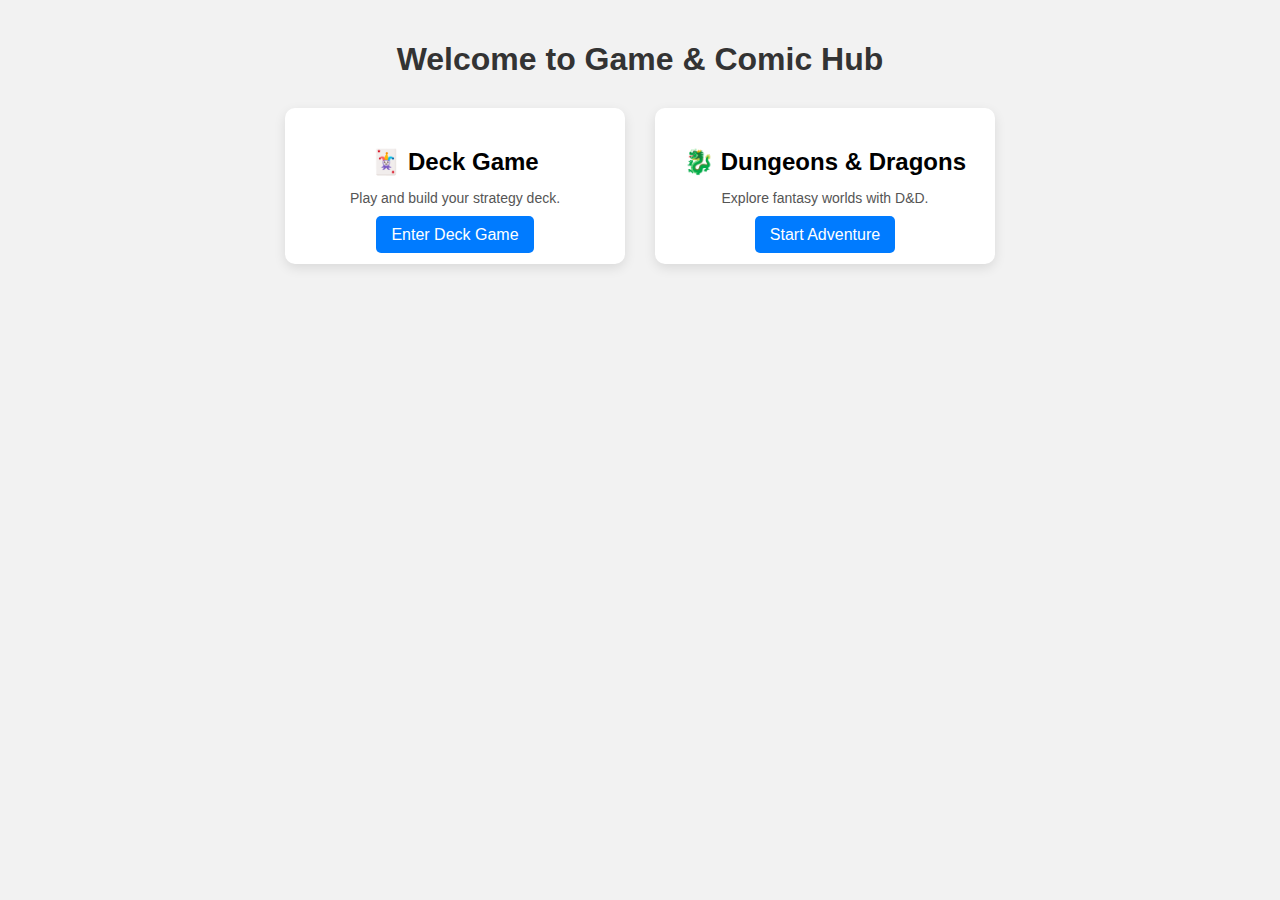
<file: index.html>
<!DOCTYPE html>
<html lang="en">
<head>
  <meta charset="UTF-8" />
  <title>Game & Comic Hub</title>
  <link rel="stylesheet" href="style.css" />
</head>
<body>
  <div class="container">
    <h1>Welcome to Game & Comic Hub</h1>

   

    <!-- Game & Comic Sections -->
    <div class="section-container">
      <div class="card">
        <h2>🃏 Deck Game</h2>
        <p>Play and build your strategy deck.</p>
        <a href="deck.html" class="button">Enter Deck Game</a>
      </div>

      <div class="card">
        <h2>🐉 Dungeons & Dragons</h2>
        <p>Explore fantasy worlds with D&D.</p>
        <a href="dungeons&dragons.html" class="button">Start Adventure</a>
      </div>
    </div>
  </div>
</body>
</html>
</file>
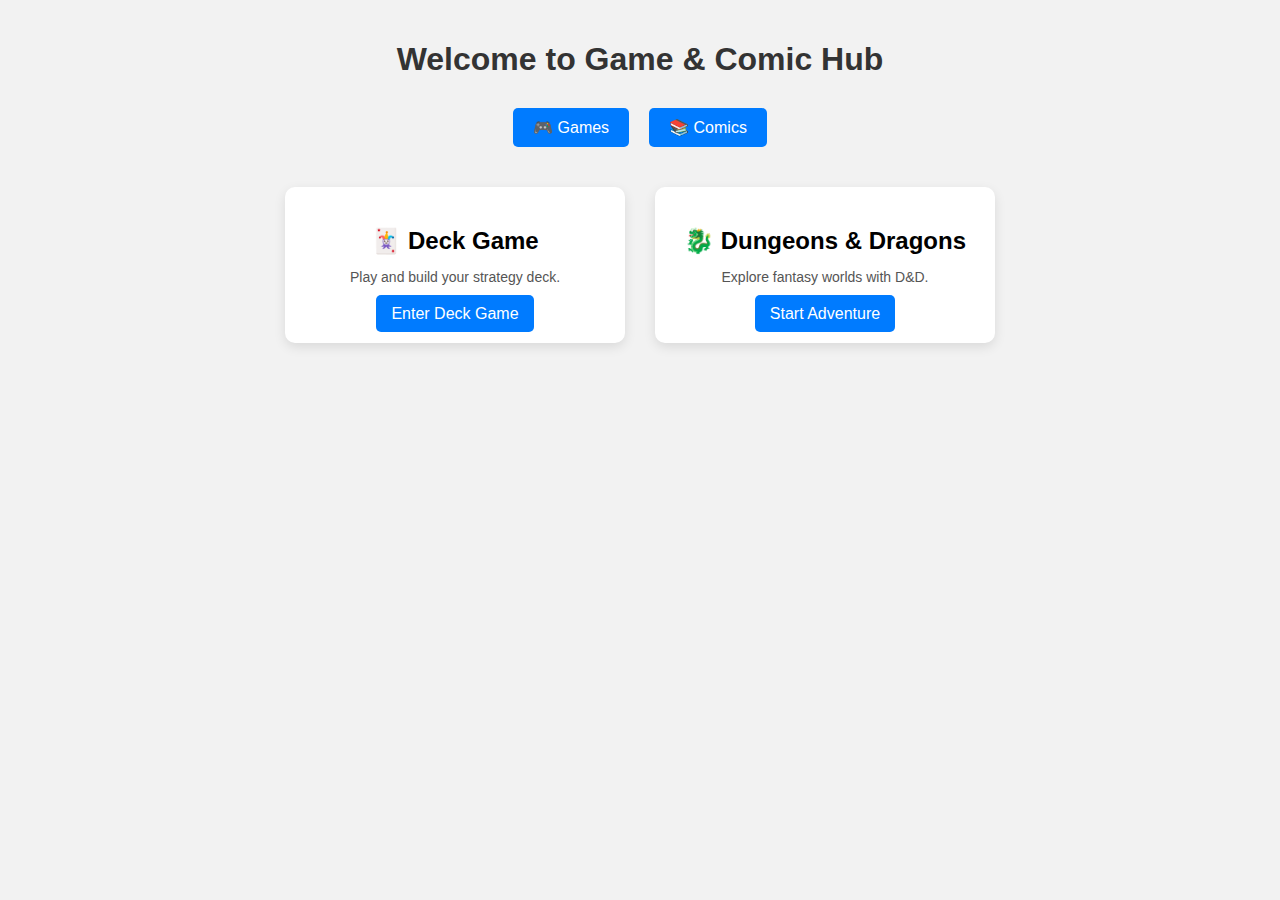
<file: API_project/index.html>
<!DOCTYPE html>
<html lang="en">
<head>
  <meta charset="UTF-8" />
  <title>Game & Comic Hub</title>
  <link rel="stylesheet" href="style.css" />
</head>
<body>
  <div class="container">
    <h1>Welcome to Game & Comic Hub</h1>

    <!-- Navigation -->
    <nav class="nav-bar">
      <a href="games.html">🎮 Games</a>
      <a href="comics.html">📚 Comics</a>
    </nav>

    <!-- Game & Comic Sections -->
    <div class="section-container">
      <div class="card">
        <h2>🃏 Deck Game</h2>
        <p>Play and build your strategy deck.</p>
        <a href="deck.html" class="button">Enter Deck Game</a>
      </div>

      <div class="card">
        <h2>🐉 Dungeons & Dragons</h2>
        <p>Explore fantasy worlds with D&D.</p>
        <a href="dungeons&dragons.html" class="button">Start Adventure</a>
      </div>
    </div>
  </div>
</body>
</html>
</file>
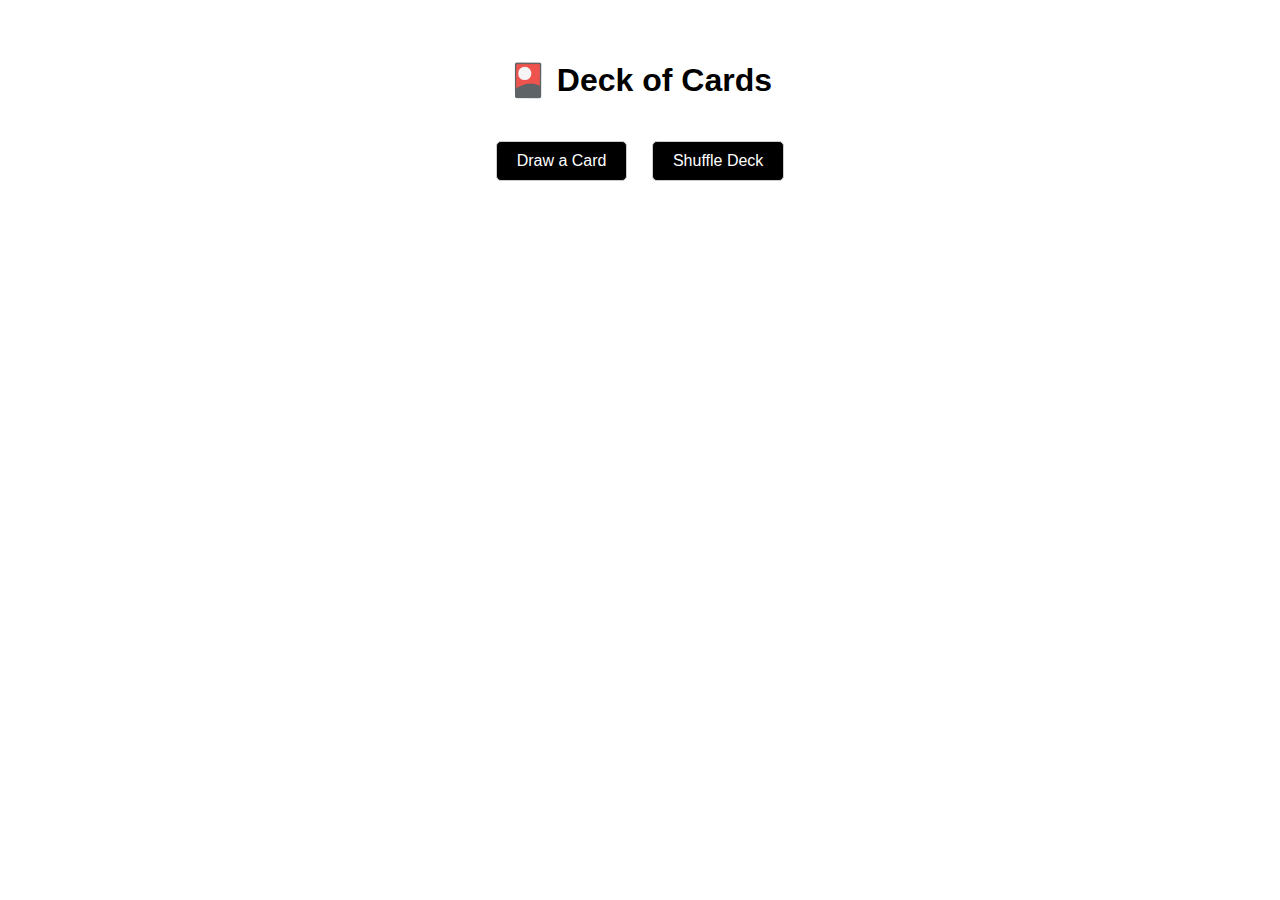
<file: deck.html>
<!DOCTYPE html>
<html lang="en">
<head>
  <meta charset="UTF-8">
  <title>Deck of Cards</title>
  <style>
    body {
      font-family: Arial, sans-serif;
      text-align: center;
      background: #ffffff;
      color: #000000;
      padding: 2rem;
    }

    h1 {
      margin-bottom: 2rem;
    }

    button {
      padding: 10px 20px;
      margin: 10px;
      font-size: 16px;
      border: 1px solid #ccc;
      border-radius: 5px;
      background-color: #000000;
      color: white;
      cursor: pointer;
    }

    button:hover {
      background-color: #333333;
    }

    img {
      margin-top: 20px;
      height: 200px;
    }
  </style>
</head>
<body>
  <h1>🎴 Deck of Cards</h1>
  <button onclick="drawCard()">Draw a Card</button>
  <button onclick="shuffleDeck()">Shuffle Deck</button>
  <div id="card"></div>

  <script>
    let deckId = "";

    async function getNewDeck() {
      const res = await fetch("https://deckofcardsapi.com/api/deck/new/shuffle/");
      const data = await res.json();
      deckId = data.deck_id;
      console.log("New deck:", deckId);
    }

    async function drawCard() {
      if (!deckId) await getNewDeck();

      const res = await fetch(`https://deckofcardsapi.com/api/deck/${deckId}/draw/?count=1`);
      const data = await res.json();

      if (data.remaining === 0) {
        alert("No more cards! Please shuffle.");
        return;
      }

      const imgUrl = data.cards[0].image;
      document.getElementById("card").innerHTML = `<img src="${imgUrl}" alt="card">`;
    }

    async function shuffleDeck() {
      if (!deckId) {
        await getNewDeck();
        alert("New deck created and shuffled.");
        return;
      }

      await fetch(`https://deckofcardsapi.com/api/deck/${deckId}/shuffle/`);
      alert("Deck shuffled!");
      document.getElementById("card").innerHTML = "";
    }

    // Automatically create deck on load
    getNewDeck();
  </script>
</body>
</html>
</file>
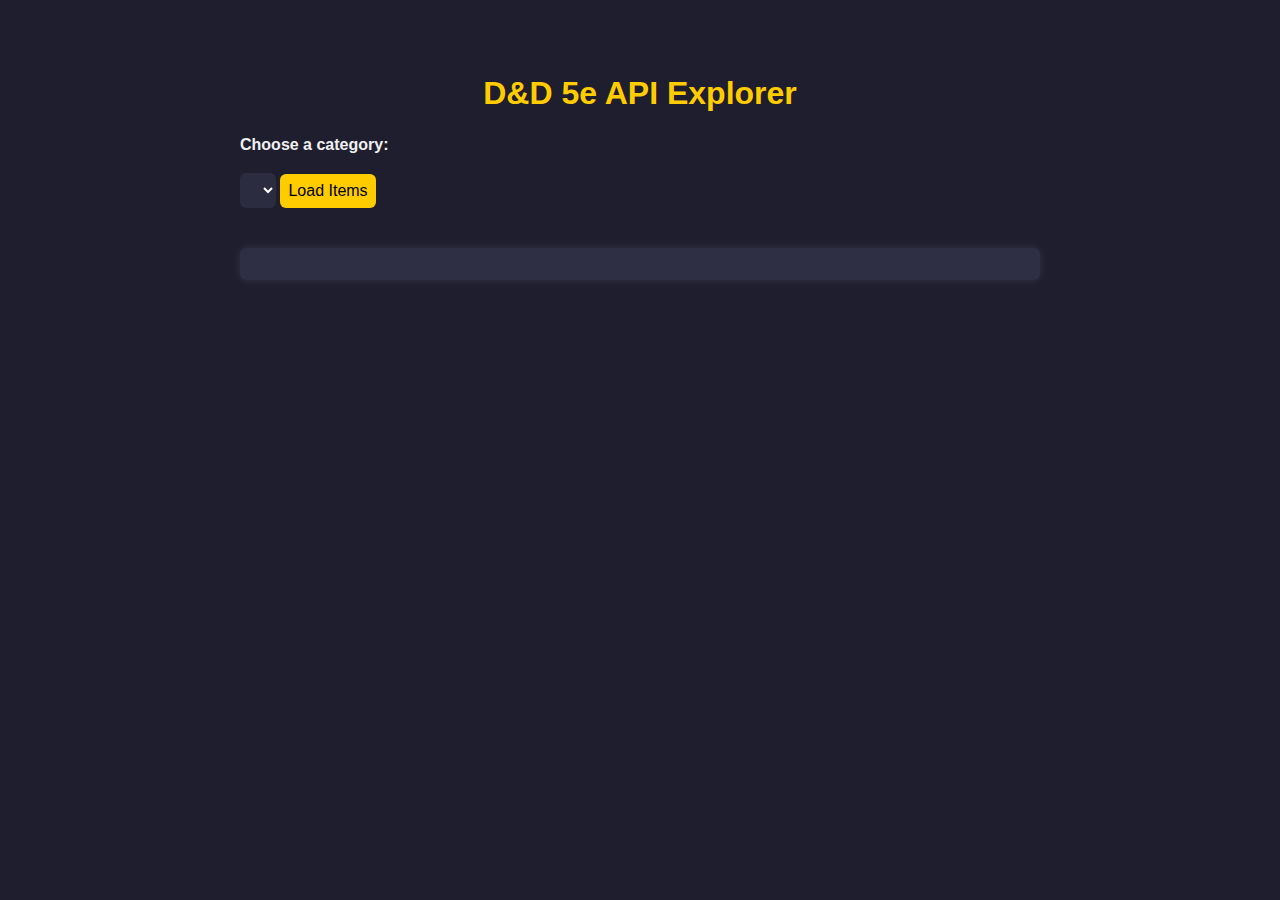
<file: dungeons&dragons.html>
<!DOCTYPE html>
<html lang="en">
<head>
  <meta charset="UTF-8">
  <title>D&D 5e API Explorer</title>
  <style>
    body {
      font-family: 'Segoe UI', sans-serif;
      background-color: #1e1e2f;
      color: #f0f0f0;
      max-width: 800px;
      margin: 2rem auto;
      padding: 1rem;
      line-height: 1.5;
    }

    h1 {
      text-align: center;
      color: #ffcc00;
      margin-bottom: 1rem;
    }

    label {
      font-weight: bold;
      display: block;
      margin-bottom: 0.5rem;
    }

    select, button {
      font-size: 1rem;
      padding: 0.5rem;
      margin: 0.5rem 0;
      border-radius: 6px;
      border: none;
    }

    select {
      background-color: #2c2c40;
      color: #fff;
    }

    button {
      background-color: #ffcc00;
      color: #000;
      cursor: pointer;
    }

    button:hover {
      background-color: #e6b800;
    }

    ul {
      list-style: none;
      padding: 0;
      margin-top: 1rem;
    }

    li {
      padding: 0.5rem;
      background-color: #2a2a3d;
      margin-bottom: 4px;
      border-radius: 4px;
      cursor: pointer;
      transition: background 0.2s;
    }

    li:hover {
      background-color: #393954;
    }

    #detailsContainer {
      margin-top: 2rem;
      background-color: #2e2e44;
      padding: 1rem;
      border-radius: 6px;
      box-shadow: 0 0 8px rgba(255, 255, 255, 0.1);
    }

    pre {
      white-space: pre-wrap;
      word-wrap: break-word;
      font-size: 0.9rem;
      color: #e0e0e0;
    }
  </style>
</head>
<body>
  <h1>D&D 5e API Explorer</h1>

  <div>
    <label for="endpointSelect">Choose a category:</label>
    <select id="endpointSelect"></select>
    <button id="loadBtn">Load Items</button>
  </div>

  <div id="itemsContainer"></div>
  <div id="detailsContainer"></div>

  <script>
    const apiBase = 'https://www.dnd5eapi.co/api/2014';

    async function loadEndpoints() {
      const res = await fetch(apiBase);
      const data = await res.json();
      const select = document.getElementById('endpointSelect');
      for (const key of Object.keys(data)) {
        const opt = document.createElement('option');
        opt.value = key;
        opt.textContent = key;
        select.appendChild(opt);
      }
    }

    async function loadItems() {
      const cat = document.getElementById('endpointSelect').value;
      const cont = document.getElementById('itemsContainer');
      cont.innerHTML = '<p>Loading...</p>';
      const res = await fetch(`${apiBase}/${cat}`);
      const data = await res.json();
      cont.innerHTML = '';
      const ul = document.createElement('ul');
      data.results.forEach(item => {
        const li = document.createElement('li');
        li.textContent = `${item.name} (${item.index})`;
        li.onclick = () => loadDetails(cat, item.index);
        ul.appendChild(li);
      });
      cont.appendChild(ul);
    }

    async function loadDetails(cat, idx) {
      const cont = document.getElementById('detailsContainer');
      cont.innerHTML = '<p>Loading details...</p>';
      const res = await fetch(`${apiBase}/${cat}/${idx}`);
      const data = await res.json();
      cont.innerHTML = `<h2>${data.name || idx}</h2><pre>${JSON.stringify(data, null, 2)}</pre>`;
    }

    document.getElementById('loadBtn').onclick = loadItems;

    loadEndpoints();
  </script>
</body>
</html>
</file>
<file: style.css>
/* Reset & Base */
body {
  margin: 0;
  font-family: Arial, sans-serif;
  background-color: #f2f2f2;
}

/* Page container */
.container {
  max-width: 1000px;
  margin: 0 auto;
  padding: 20px;
  text-align: center;
}

/* Title */
h1 {
  margin-bottom: 30px;
  color: #333;
}

/* Navigation Bar */
.nav-bar {
  display: flex;
  justify-content: center;
  gap: 20px;
  margin-bottom: 40px;
}

.nav-bar a {
  text-decoration: none;
  color: white;
  background: #007bff;
  padding: 10px 20px;
  border-radius: 5px;
}

.nav-bar a:hover {
  background-color: #0056b3;
}

/* Cards Section */
.section-container {
  display: flex;
  flex-wrap: wrap;
  justify-content: center;
  gap: 30px;
}

/* Individual Cards */
.card {
  background-color: white;
  width: 300px;
  padding: 20px;
  border-radius: 10px;
  box-shadow: 0 4px 12px rgba(0,0,0,0.1);
  text-align: center;
}

/*for card margin placement in game&Comics section*/
.card h2 {
  margin-bottom: 10px;
}

/*for card's paragraph*/
.card p {
  margin-bottom: 20px;
  font-size: 14px;
  color: #555;
}

/*buttons design*/
.button {
  text-decoration: none;
  background-color: #007bff;
  color: white;
  padding: 10px 15px;
  border-radius: 5px;
}

/*when cursor being point on button*/
.button:hover {
  background-color: #0056b3;
}
</file>
<file: API_project/style.css>
/* Reset & Base */
body {
  margin: 0;
  font-family: Arial, sans-serif;
  background-color: #f2f2f2;
}

/* Page container */
.container {
  max-width: 1000px;
  margin: 0 auto;
  padding: 20px;
  text-align: center;
}

/* Title */
h1 {
  margin-bottom: 30px;
  color: #333;
}

/* Navigation Bar */
.nav-bar {
  display: flex;
  justify-content: center;
  gap: 20px;
  margin-bottom: 40px;
}

.nav-bar a {
  text-decoration: none;
  color: white;
  background: #007bff;
  padding: 10px 20px;
  border-radius: 5px;
}

.nav-bar a:hover {
  background-color: #0056b3;
}

/* Cards Section */
.section-container {
  display: flex;
  flex-wrap: wrap;
  justify-content: center;
  gap: 30px;
}

/* Individual Cards */
.card {
  background-color: white;
  width: 300px;
  padding: 20px;
  border-radius: 10px;
  box-shadow: 0 4px 12px rgba(0,0,0,0.1);
  text-align: center;
}

/*for card margin placement in game&Comics section*/
.card h2 {
  margin-bottom: 10px;
}

/*for card's paragraph*/
.card p {
  margin-bottom: 20px;
  font-size: 14px;
  color: #555;
}

/*buttons design*/
.button {
  text-decoration: none;
  background-color: #007bff;
  color: white;
  padding: 10px 15px;
  border-radius: 5px;
}

/*when cursor being point on button*/
.button:hover {
  background-color: #0056b3;
}
</file>
